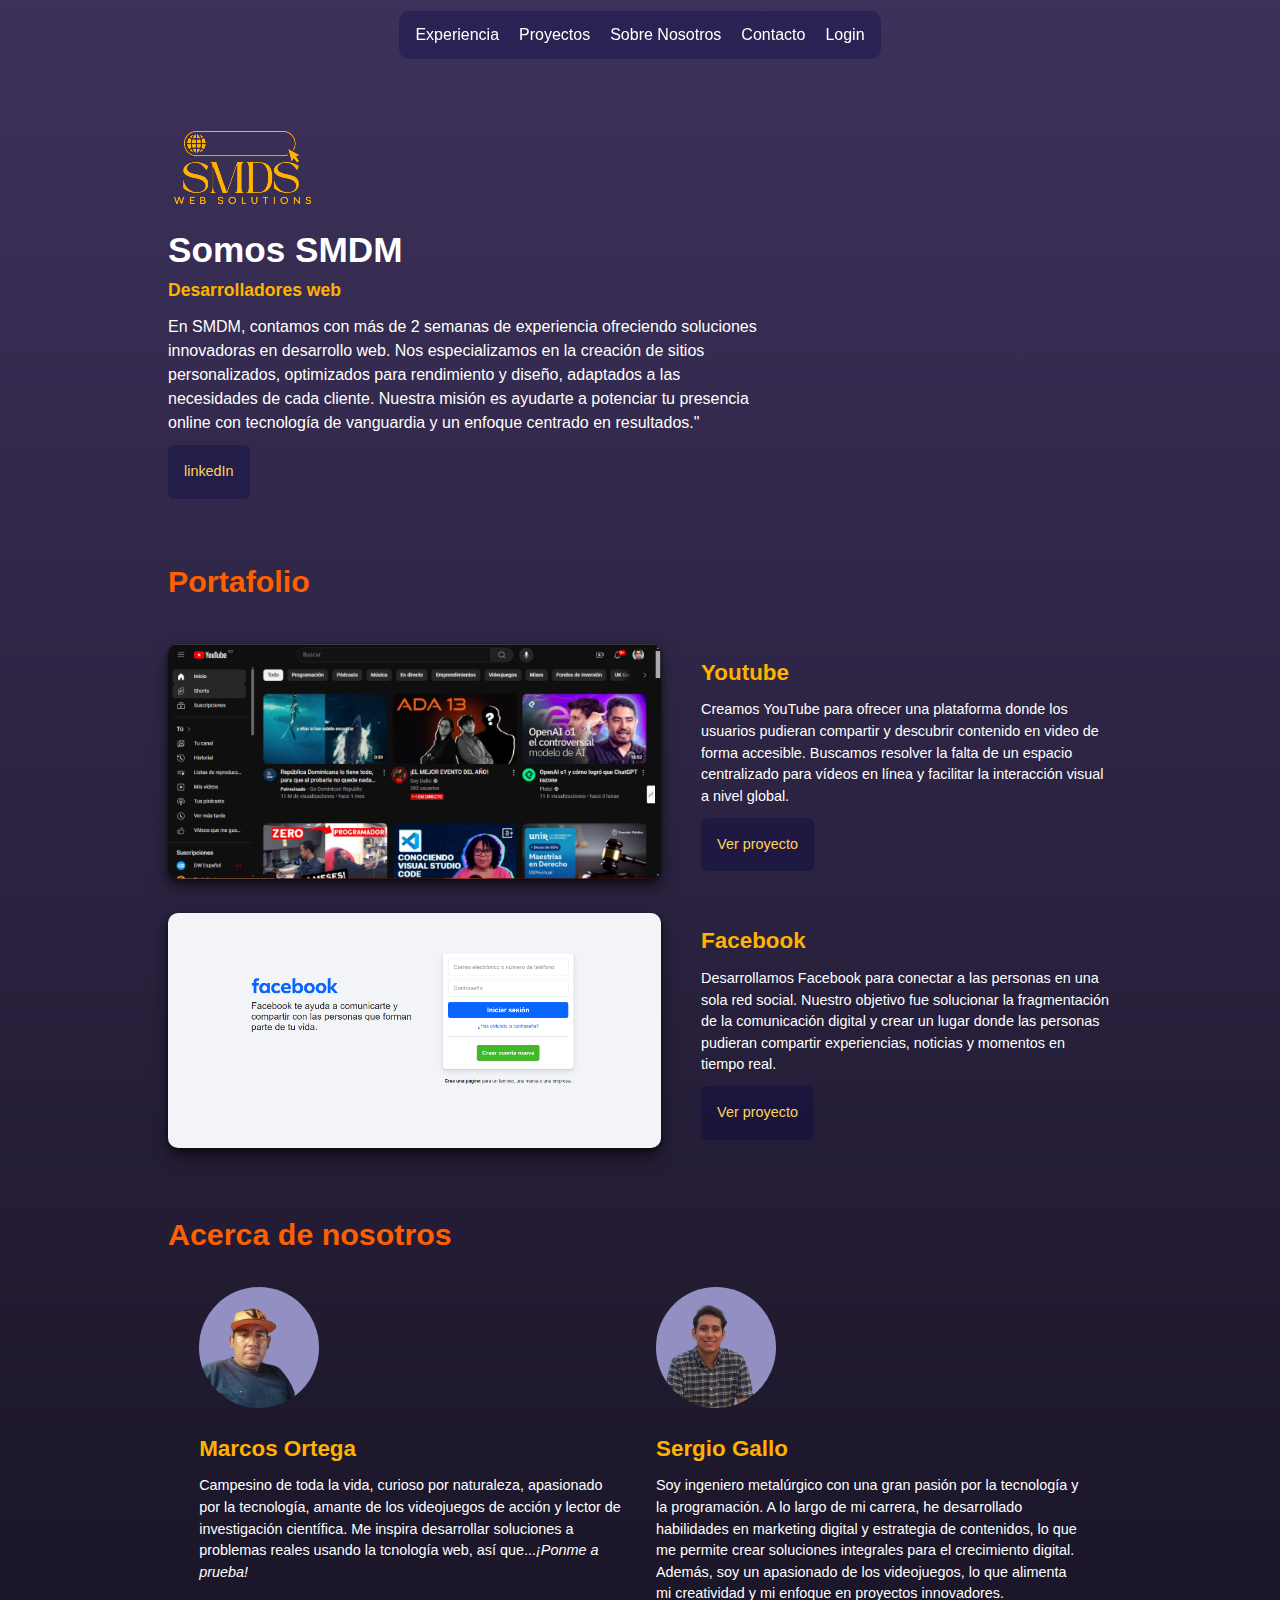
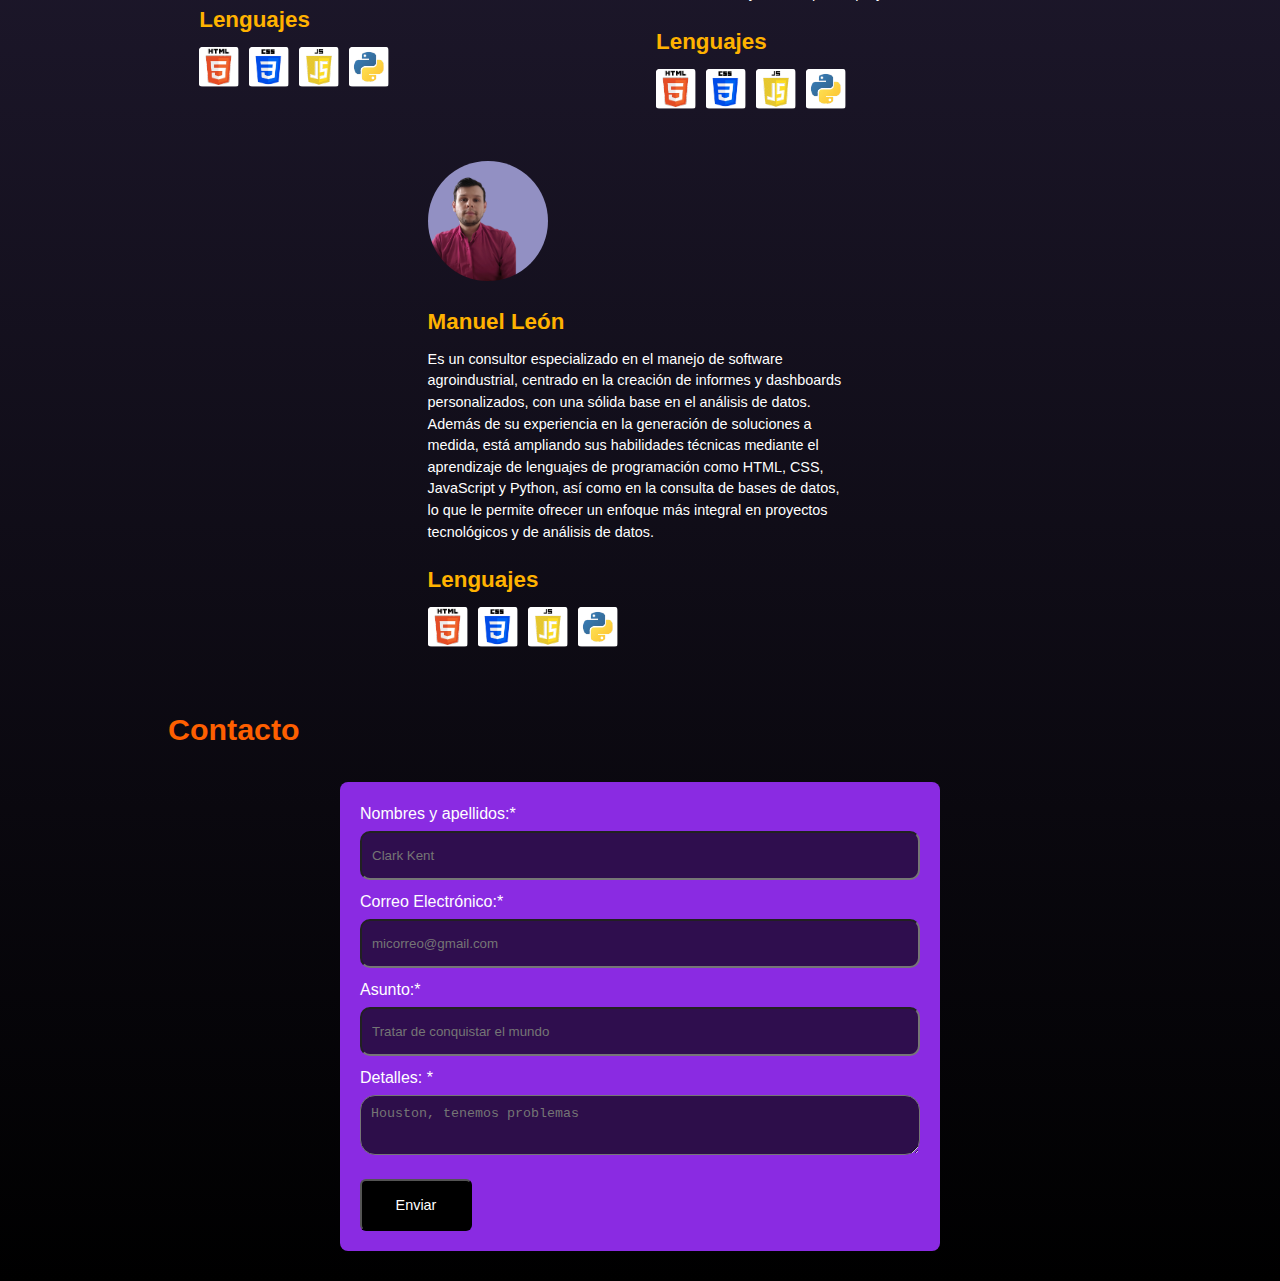
<file: index.html>
<!DOCTYPE html>
<html lang="es">
  <head>
    <meta charset="UTF-8" />
    <meta name="viewport" content="width=device-width, initial-scale=1.0" />
    <link rel="stylesheet" href="./styles.css" />
    <title>Portafolio SMM</title>
  </head>
  <body>
    <header>
      <div class="navBar">
        <nav>
          <ul>
            <li><a href="#experiencia">Experiencia</a></li>
            <li><a href="#proyectos">Proyectos</a></li>
            <li><a href="#quienesSomos">Sobre Nosotros</a></li>
            <li><a href="#contacto">Contacto</a></li>
            <li><a href="./login.html">Login</a></li>
          </ul>
        </nav>
      </div>
    </header>
    <main>
      <section class="container informacion">
        <div class="Logo"></div>
          <a href="index.html">
            <img src="imagenes/SMDS.png" alt="Logo SMDM">
          </a>
        </div>
        <div id="experiencia" class="texto-informacion">
          <h1>Somos SMDM</h1>
          <h3>Desarrolladores web</h3>
          <p>En SMDM, contamos con más de 2 semanas de experiencia ofreciendo soluciones innovadoras en desarrollo web. Nos especializamos en la creación de sitios personalizados, optimizados para rendimiento y diseño, adaptados a las necesidades de cada cliente. Nuestra misión es ayudarte a potenciar tu presencia online con tecnología de vanguardia y un enfoque centrado en resultados."</p>
        </div>
        <div class="links">
          <a class="boton" href="">linkedIn</a>
        </div>
      </section>
      <section id="proyectos" class="container portafolio">
        <h2>Portafolio</h2>
        <div class="apps">
          <div class="imagenes-portafolio">
            <img src="imagenes/Captura-youtube.jpeg" alt="imagen youtubes">
          </div>
          <div class="apps-texto">
            <h3>Youtube</h3>
            <p>Creamos YouTube para ofrecer una plataforma donde los usuarios pudieran compartir y descubrir contenido en video de forma accesible. Buscamos resolver la falta de un espacio centralizado para vídeos en línea y facilitar la interacción visual a nivel global.</p>
            <a class="boton boton-portafolio" href="https://www.youtube.com/" target="_blank">Ver proyecto</a>
          </div>
        </div>
        <div class="apps">
          <div class="imagenes-portafolio">
            <img src="imagenes/Captura-facebook.PNG" alt="imagen Facebook">
          </div>
          <div class="apps-texto">
            <h3>Facebook</h3>
            <p>Desarrollamos Facebook para conectar a las personas en una sola red social. Nuestro objetivo fue solucionar la fragmentación de la comunicación digital y crear un lugar donde las personas pudieran compartir experiencias, noticias y momentos en tiempo real.</p>
            <a class="boton boton-portafolio" href="https://www.facebook.com/" target="_blank">Ver proyecto</a>
          </div>
        </div>
      </section>
      <section id="quienesSomos" class="container perfiles">
        <div>
          <h2>Acerca de nosotros</h2>
        </div>
        <div class="container-perfiles">
          <div class="perfiles-texto">
            <img src="imagenes/Marcos Ortega.png" alt="Foto Marcos">
            <h3>Marcos Ortega</h3>
            <p>Campesino de toda la vida, curioso por naturaleza, apasionado por la tecnología, amante de los videojuegos de acción y lector de investigación científica. Me inspira desarrollar soluciones a problemas reales usando la tcnología web, así que...<em>¡Ponme a prueba!</em></p>
            <h3>Lenguajes</h3>
            <div class="lenguajes">
              <img class="iconos-lenguajes" src="imagenes/html.svg" alt="Html">
              <img class="iconos-lenguajes" src="imagenes/css.svg" alt="Css">
              <img class="iconos-lenguajes" src="imagenes/javascript.svg" alt="Javascript">
              <img class="iconos-lenguajes" src="imagenes/python.svg" alt="Python">
            </div>
          </div>
          <div class="perfiles-texto">
            <img src="imagenes/SergioGallo.png" alt="Foto Sergio">
            <h3>Sergio Gallo</h3>
            <p>Soy ingeniero metalúrgico con una gran pasión por la tecnología y la programación. A lo largo de mi carrera, he desarrollado habilidades en marketing digital y estrategia de contenidos, lo que me permite crear soluciones integrales para el crecimiento digital. Además, soy un apasionado de los videojuegos, lo que alimenta mi creatividad y mi enfoque en proyectos innovadores.</em></p>
            <h3>Lenguajes</h3>
            <div class="lenguajes">
              <img class="iconos-lenguajes" src="imagenes/html.svg" alt="Html">
              <img class="iconos-lenguajes" src="imagenes/css.svg" alt="Css">
              <img class="iconos-lenguajes" src="imagenes/javascript.svg" alt="Javascript">
              <img class="iconos-lenguajes" src="imagenes/python.svg" alt="Python">
            </div>
          </div>
          <div class="perfiles-texto">
            <img src="imagenes/ManuelLeon.png" alt="Foto Sergio">
            <h3>Manuel León</h3>
            <p>Es un consultor especializado en el manejo de software agroindustrial, centrado en la creación de informes y dashboards personalizados, con una sólida base en el análisis de datos. Además de su experiencia en la generación de soluciones a medida, está ampliando sus habilidades técnicas mediante el aprendizaje de lenguajes de programación como HTML, CSS, JavaScript y Python, así como en la consulta de bases de datos, lo que le permite ofrecer un enfoque más integral en proyectos tecnológicos y de análisis de datos.</em></p>
            <h3>Lenguajes</h3>
            <div class="lenguajes">
              <img class="iconos-lenguajes" src="imagenes/html.svg" alt="Html">
              <img class="iconos-lenguajes" src="imagenes/css.svg" alt="Css">
              <img class="iconos-lenguajes" src="imagenes/javascript.svg" alt="Javascript">
              <img class="iconos-lenguajes" src="imagenes/python.svg" alt="Python">
            </div>
          </div>
          <!-- <div class="perfiles-texto">
            <img src="imagenes/DianaRivera.png" alt="Foto Sergio">
            <h3>Diana Rivera</h3>
            <p>Normalista Superior, Especialista en Pedagogía y Docencia, Maestrante en TIC para la Educación.
            Con experiencia laboral de ocho años con diversos niveles de la educación de primaria y un año como docente de tecnología en informática en bachillerato.
            Desempeñando funciones como planificar, ejecutar, evaluar contenidos académicos, proyectos pedagógicos. Con competencias en facilidad de aprendizaje, disposición, creatividad, buenas relaciones interpersonales, compromiso, sentido de pertenencia y orientación la logro.
            Con destreza en el manejo de herramientas ofimáticas, plataformas digitales y apropiación tecnológica.</em></p>
            <h3>Lenguajes</h3>
            <div class="lenguajes">
              <img class="iconos-lenguajes" src="imagenes/html.svg" alt="Html">
              <img class="iconos-lenguajes" src="imagenes/css.svg" alt="Css">
              <img class="iconos-lenguajes" src="imagenes/javascript.svg" alt="Javascript">
              <img class="iconos-lenguajes" src="imagenes/python.svg" alt="Python">
            </div>
          </div>
        </div> -->

      </section>
      <section id="contacto" class="container">
        <h2>Contacto</h2>
        <div class="contenedor-formulario">
          <form action="#" class="formulario">
            <div>
              <label for="">
                  Nombres y apellidos:<span>*</span>
              </label>
              <div>
                  <input placeholder="Clark Kent" type="text" name="name" value>
              </div>
            </div>
            <div>
              <label for="">
                Correo Electrónico:<span>*</span>
              </label>
              <div>
                <input placeholder="micorreo@gmail.com" type="email" name="email" value>
              </div>
            </div>
              <div>
                <label for="">
                  Asunto:<span>*</span>
                </label>
                <div>
                  <input placeholder="Tratar de conquistar el mundo" type="text" name="subject" value data-last-active-input>
                </div>
              </div>
              <div>
                <label for="">
                  Detalles: <span>*</span>
                </label>
                <div>
                  <textarea name="mesagge" placeholder="Houston, tenemos problemas"></textarea>
                </div>
                <div>
                  <button class="boton boton-formulario" type="submit">Enviar</button>
                </div>
              </div>
            </form>
        </div>
      </section>
    </main>
  </body>
</html>
</file>
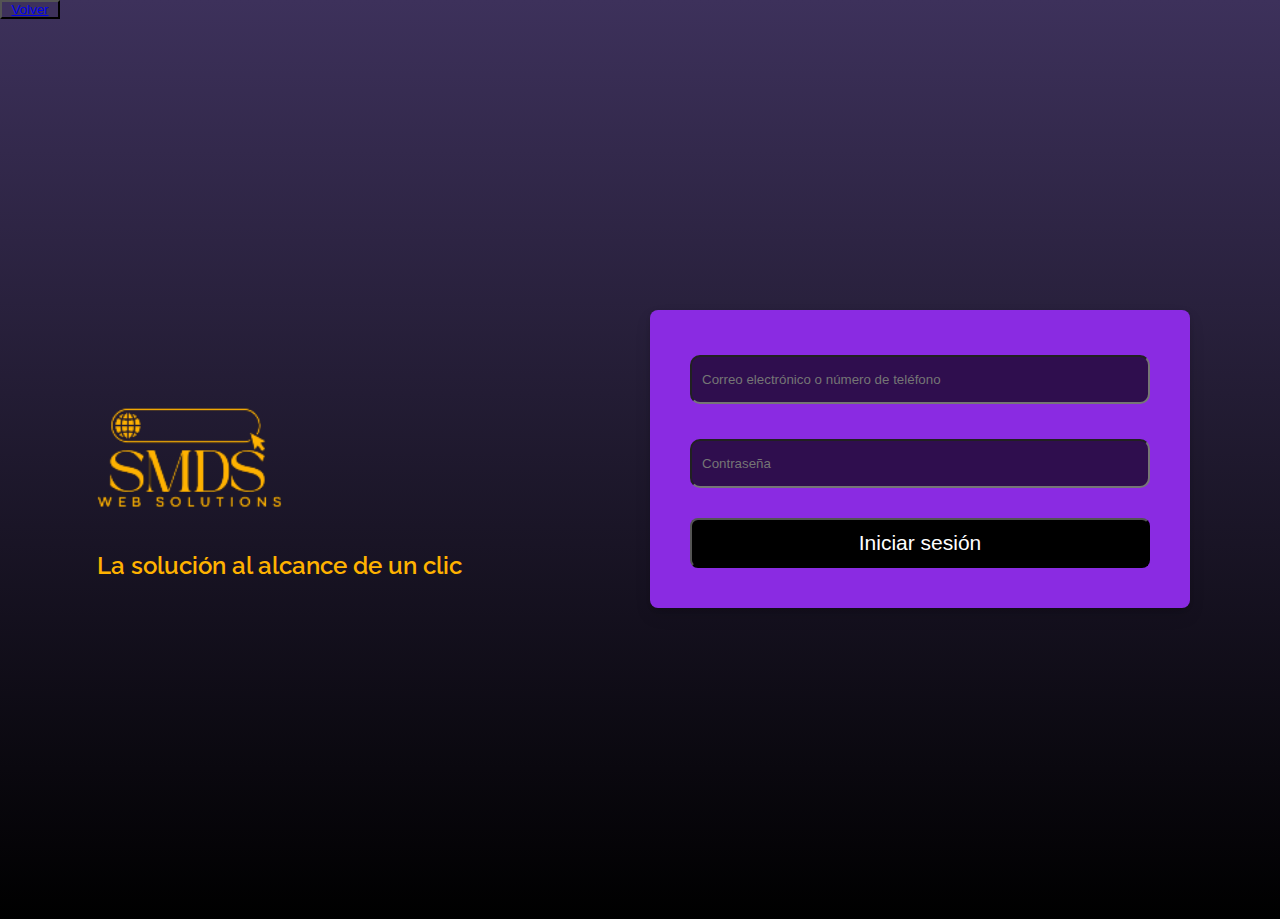
<file: login.html>
<!DOCTYPE html>
<html lang="en">
  <head>
    <meta charset="UTF-8" />
    <meta name="viewport" content="width=device-width, initial-scale=1.0" />
    <link rel="stylesheet" href="loginStyles.css" />
    <link rel="preconnect" href="https://fonts.googleapis.com">
    <link rel="preconnect" href="https://fonts.gstatic.com" crossorigin>
    <link href="https://fonts.googleapis.com/css2?family=Raleway:ital,wght@0,100..900;1,100..900&display=swap" rel="stylesheet">
    <title>SMDS LOGIN</title>
  </head>
  <body>
    <header>
      <button class="boton-regreso"><a href="./index.html">Volver</a></button>
    </header>
    <section class="informacion-general">
      <section class="informacion caja_1">
        <img src="./imagenes/SMDS.png" alt="Logo de smds" />
        <h2>
          La solución al alcance de un clic
        </h2>
      </section>
      <section class="informacion caja_2">
        <form action="" id="loginForm">
          <input
            type="email" class="texto" id="email"
            placeholder="Correo electrónico o número de teléfono"
          />
          <input type="password" class="texto" id="password" placeholder="Contraseña" />
          <button type="submit" class="button_1">Iniciar sesión</button>
          <p id="errorMessage" style="display: none;">Usuario o contraseña incorrectos.</p>
        </form>
        <div>
      </section>
    </section>
    <script src="login.js"></script>
  </body>
</html>
</file>
<file: styles.css>
* {
  margin: 0;
  padding: 0;
  box-sizing: border-box;
}

/* color naranja FE5F00 */

body {
  font-size: 62.5%;
  font-family: Verdana, Geneva, Tahoma, sans-serif;
  background: linear-gradient(#3D315B, black);
  color: #ffffff;
  line-height: 1.5;
}

.navBar {
  width: 100%;
  height: 70px;
  display: flex;
  justify-content: center;
  align-items: center;
  position: fixed;
  top: 0;
}

.navBar nav ul {
  display: flex;
  align-items: center;
  gap: 20px;
  background-color: rgb(1, 3, 70, 0.3);
  border-radius: 10px;
  padding: 12px 16px;

}

.navBar nav li {
  list-style: none;
}

.navBar nav li a {
  color: #ffffff;
  text-decoration: none;
  font-size: 1.0rem;
}

.navBar nav li a:hover {
  color: #ffb200;
}

main {
  margin-top: 90px;
}

.container {
  width: 80vw;
  max-width: 1200px;
  margin: auto;
  padding: 30px 40px;
}

h1 {
  font-size: 2.2rem;
}

h2 {
  font-size: 1.9rem;
  color: #FE5F00;
  margin-bottom: 10px;
}

h3 {
  font-size: 1.4rem;
  color: #ffb200;
}

.informacion h3 {
  font-size: 1.1rem;
  margin-bottom: 12px;
}

.informacion p {
  font-size: 1rem;
  margin-bottom: 10px;
}

.texto-informacion {
  max-width: 600px;
}

.boton {
  font-size: 0.9rem;
  display: inline-block;
  text-decoration: none;
  padding: 16px;
  color: #ffffff;
  background-color: rgb(1, 3, 70, 0.3);
  border-radius: 6px;
  color: #ffd35a;
}

.boton:hover {
  background-color: rgb(1, 3, 70, 0.9);
  color: #ffdd8f;
}


.portafolio {
  display: flex;
  flex-direction: column;
  gap: 30px;
}
.apps {
  display: flex;
  gap: 40px;
}

.imagenes-portafolio {
  width: 60%;
}
.apps img{
  width: 100%;
  border-radius: 10px;
  box-shadow: rgba(0, 0, 0, 0.5) 0px 2px 4px 0px,
    rgba(0, 0, 0, 0.5) 0px 8px 16px 0px;
}

.apps-texto {
  display: flex;
  flex-direction: column;
  gap: 10px;
  width: 50%;
  justify-content: center;
  flex-grow: 0;
  align-items: start;
}

.apps-texto p {
  font-size: 0.9rem;
}

.container-perfiles {
  display: flex;
  gap: 32px;
  flex-wrap: wrap;
  justify-content: center;
  width: 100%;
}

.perfiles-texto {
  width: 45%;
}

.perfiles-texto img {
  width: 120px;
  border-radius: 50%;
  margin: 20px 0;
}
.perfiles h3 {
  margin-bottom: 10px;
}
.perfiles p {
  font-size: 0.9rem;
  margin-bottom: 20px;
}
.lenguajes {
  display: flex;
  gap: 10px;
}
.lenguajes img {
  width: 40px;
  height: 40px;
  border-radius: 4px;
  margin: 0;
}

.contenedor-formulario {
  width: 100%;
  display: flex;
  flex-direction: column;
  align-items: center;
  padding-top: 10px;
  margin-top: 20px;
}

.formulario {
  max-width: 600px;
  width: 90%;
  padding: 20px 20px;
  background-color: blueviolet;
  border-radius: 8px;
}

.formulario input {
  width: 100%;
  border-radius: 10px;
  background-color: rgba(0, 0, 0, 0.655);
  padding: 15px 10px;
  box-sizing: border-box;
  margin-bottom: 10px;
  margin-top: 5px;
  color: #ffffff;
}

.formulario textarea {
  width: 100%;
  border-radius: 15px;
  background-color: rgba(0, 0, 0, 0.674);
  height: 60px;
  padding: 10px;
  margin-top: 5px;
  color: #ffffff;
}

.formulario label {
  font-size: 1.0rem;
}

.boton-formulario {
  margin-top: 20px;
  width: 20%;
  color: white;
  background-color: black;
}

.boton-formulario:hover {
  color: white;
  background-color: rgba(0, 0, 0, 0.655);
}
@media only screen and (max-width: 600px) {

  .navBar {
    position: static;
    padding: 0 12px;
    display: flex;
    margin-top: 20px;
    justify-content: center;
  }

  .navBar nav ul {
    flex-wrap: wrap;
    min-width: 80vw;
  }

  main {
    margin-top: 10px;
  }
  .container {
    width: 100vw;
    padding: 0 20px;
  }

  .texto-informacion {
    width: 100%;
  }

  .apps {
    flex-direction: column;
    align-items: center;
    gap: 20px;
  }

  .imagenes-portafolio, .apps-texto {
    width: 80%;
  }

  .container-perfiles {
    gap: 24px;
  }
  .perfiles-texto {
    width: 100%;
    display: flex;
    flex-direction: column;
    align-items: center;
  }
  .formulario {
    width: 90%;
  }
}
</file>
<file: loginStyles.css>
* {
  margin: 0;
  padding: 0;
  box-sizing: border-box;
}

html {
  font-size: 62.5%;
}
body {
  font-size: 62.5%;
  font-family: Verdana, Geneva, Tahoma, sans-serif;
  background: linear-gradient(#3D315B, black);
  color: #ffffff;
  line-height: 1.5;
}

.informacion-general {
  height: 100vh;
  width: 100%;
  max-width: 1200px;
  margin: 0 auto;
  display: flex;
  justify-content: center;
  align-items: center;
  gap: 20px;
}

.boton-regreso {
  background-color: #532bba;
  color:#ffffff;
  width: 60px;
  height: auto;
}

.boton-regreso:hover {
  color: #ffb200;
  background-color: #3D315B;
}

.caja_1 {
  width: 45%;
  font-size: 1.6rem;
  display: flex;
  flex-direction: column;
  padding-top: 40px;
}

.caja_1 img{
  width: 200px;
}

.caja_1 h2 {
  margin-top: 20px;
  width: 70%;
  font-weight: 200;
  text-align: center;
  color: #ffb200;
  font-family: "Raleway", sans-serif;
  font-weight: 600;
}

.caja_2 {
  font-size: 1.6rem;
  display: flex;
  width: 45%;
  flex-direction: column;
  text-align: center;
}

.caja_2 form {
  display: flex;
  flex-direction: column;
  gap: 20px;
  margin-bottom: 20px;
  background-color: blueviolet;
  border-radius: 8px;
  padding: 40px;
  box-shadow: rgba(0, 0, 0, 0.1) 0px 2px 4px 0px,
    rgba(0, 0, 0, 0.1) 0px 8px 16px 0px;

}
.caja_2 .texto {
  width: 100%;
  border-radius: 10px;
  background-color: rgba(0, 0, 0, 0.655);
  padding: 15px 10px;
  box-sizing: border-box;
  margin-bottom: 10px;
  margin-top: 5px;
  color: #ffffff;
}

.button_1 {
  width: 100%;
  height: 50px;
  display: flex;
  justify-content: center;
  align-items: center;
  text-decoration: none;
  color: white;
  font-size: 2.1rem;
  border-radius: 8px;
  background-color: black;
}

@media only screen and (max-width: 600px) {
  .informacion-general {
      height: 100vh;
      width: 100%;
      display: flex;
      flex-direction: column;
      justify-content: center;
      align-items: center;
      gap: 20px;
    }
  .caja_1 {
    width: 70%;
    max-width: 500px;
    align-items: center;
  }
  .caja_2 {
    width: 70%;
    max-width: 500px;
  }

}
</file>
